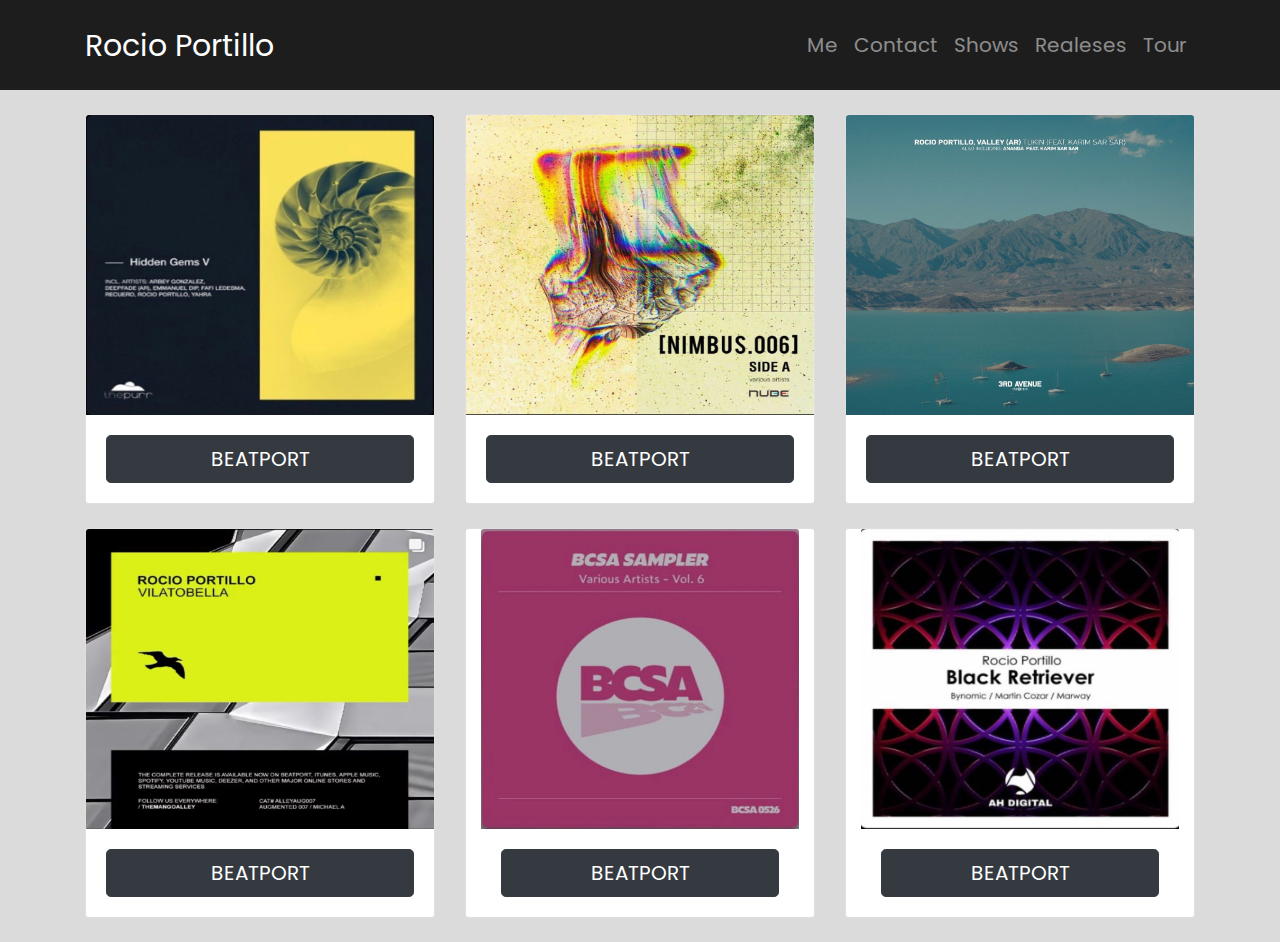
<file: music.html>
<!DOCTYPE html>
<html lang="en">

<head>
    <title>music</title>
    <meta name="viewport" content="width=device-width, initial-scale=1"> <!-- Tag de Viewport -->
    <link rel="stylesheet" href="https://stackpath.bootstrapcdn.com/bootstrap/4.4.1/css/bootstrap.min.css">
    <!-- CDN de Bootstrap del CSS -->
    <script src="https://stackpath.bootstrapcdn.com/bootstrap/4.4.1/js/bootstrap.min.js"></script>
    <!-- CDN de Bootstrap del JS -->
    <script src="https://code.jquery.com/jquery-3.4.1.slim.min.js"></script><!-- CDN de la librería de Jquery  -->
    <script src="https://cdn.jsdelivr.net/npm/popper.js@1.16.0/dist/umd/popper.min.js"></script>
    <!-- CDN de la librería de Popper  -->
    <link rel="preconnect" href="https://fonts.googleapis.com">
    <link rel="preconnect" href="https://fonts.gstatic.com" crossorigin>
    <link href="https://fonts.googleapis.com/css2?family=Poppins:wght@200;300&display=swap" rel="stylesheet">
    <link rel="stylesheet" href="style.css">

<body>

    <!--MENU DE LA PÁGINA-->

    <nav class="navbar navbar-expand-lg navbar-dark"
        style="background-color: rgb(29, 29, 29); height: 90px; font-size: 20px;">
        <div class="container">
            <a class="navbar-brand" href="./index.html" style="font-size: 30px;">Rocio Portillo</a>
            <button class="navbar-toggler" type="button" data-toggle="collapse" data-target="#navbarSupportedContent"
                aria-controls="navbarSupportedContent" aria-expanded="false" aria-label="Toggle navigation">
                <span class="navbar-toggler-icon"></span>
            </button>

            <div class="collapse navbar-collapse" id="navbarSupportedContent">
                <ul class="navbar-nav ml-auto">
                    <li class="nav-item">
                        <a class="nav-link" href="./history.html">Me</a>
                    </li>
                    <li class="nav-item">
                        <a class="nav-link" href="./contact.html">Contact</a>
                    </li>
                    <li class="nav-item">
                        <a class="nav-link" href="#">Shows</a>
                    </li>
                    <li class="nav-item">
                        <a class="nav-link" href="#">Realeses</a>
                    </li>
                    <li class="nav-item">
                        <a class="nav-link" href="#">Tour</a>
                    </li>
                </ul>
            </div>
        </div>
    </nav>

    <!--TARJETAS DE REALESES-->

    <!--PRIMER FILA-->

    <div class="container">

        <div class="row mt-4">

            <div class="col-md-4">
                <div class="card" >
                    <img src="./assets/WhatsApp Image 2022-11-01 at 12.56.55 PM.jpeg" height="300px" class="card-img-top" alt="...">
                    <div class="card-body">
                        <a href="https://www.beatport.com/release/hidden-gems-v/3752271"
                            class="btn btn-dark btn-lg btn-block">BEATPORT</a>
                    </div>
                </div>
            </div>


            <div class="col-md-4">
                <div class="card" >
                    <img src="./assets/WhatsApp Image 2022-11-01 at 12.56.54 PM.jpeg" height="300px" class="card-img-top" alt="...">
                    <div class="card-body">
                        <a href="https://www.beatport.com/release/nimbus-6-side-a-various-artists/3226673"
                            class="btn btn-dark btn-lg btn-block">BEATPORT</a>
                    </div>
                </div>
            </div>


            <div class="col-md-4">
                <div class="card" >
                    <img src="./assets/WhatsApp Image 2022-11-01 at 12.56.54 PM (1).jpeg" height="300px" class="card-img-top"
                        alt="...">
                    <div class="card-body">
                        <a href="https://www.beatport.com/release/ananda/3888304" class="btn btn-dark btn-lg btn-block">BEATPORT</a>
                    </div>
                </div>
            </div>
        </div>

        <!--SEGUNDA FILA-->

        <div class="row mt-4">

            <div class="col-md-4">
                <div class="card">
                    <img src="./assets/WhatsApp Image 2022-11-01 at 12.56.53 PM.jpeg" height="300px" class="card-img-top" alt="...">
                    <div class="card-body">
                        <a href="https://www.beatport.com/release/augmented-007-michael-a/3652574"
                            class="btn btn-dark btn-lg btn-block">BEATPORT</a>
                    </div>
                </div>
            </div>

            <div class="col-md-4">
                <div class="card col mb-4">
                    <img src="./assets/WhatsApp Image 2022-11-01 at 12.56.53 PM (1).jpeg" height="300px" class="card-img-top"
                        alt="...">
                    <div class="card-body">
                        <a href="https://www.beatport.com/release/bcsa-sampler-vol-6/3642195"
                            class="btn btn-dark btn-lg btn-block">BEATPORT</a>
                    </div>
                </div>
            </div>

            <div class="col-md-4">
                <div class="card col mb-4">
                    <img src="./assets/WhatsApp Image 2022-11-01 at 12.56.52 PM.jpeg" height="300px" class="card-img-top" alt="...">
                    <div class="card-body">
                        <a href="https://www.beatport.com/release/black-retriever/3768993"
                            class="btn btn-dark btn-lg btn-block">BEATPORT</a>
                    </div>
                </div>
            </div>
        </div>
    </div>





    <script src="https://code.jquery.com/jquery-3.4.1.slim.min.js"
        integrity="sha384-J6qa4849blE2+poT4WnyKhv5vZF5SrPo0iEjwBvKU7imGFAV0wwj1yYfoRSJoZ+n"
        crossorigin="anonymous"></script>
    <script src="https://cdn.jsdelivr.net/npm/popper.js@1.16.0/dist/umd/popper.min.js"
        integrity="sha384-Q6E9RHvbIyZFJoft+2mJbHaEWldlvI9IOYy5n3zV9zzTtmI3UksdQRVvoxMfooAo"
        crossorigin="anonymous"></script>
    <script src="https://cdn.jsdelivr.net/npm/bootstrap@4.4.1/dist/js/bootstrap.min.js"
        integrity="sha384-wfSDF2E50Y2D1uUdj0O3uMBJnjuUD4Ih7YwaYd1iqfktj0Uod8GCExl3Og8ifwB6"
        crossorigin="anonymous"></script>
</body>

</html>
</file>
<file: style.css>
* {
    margin: 0;
    padding: 0;
}

/*GENERAL*/

body {
    font-family: 'Poppins', sans-serif;
    color: rgb(40, 40, 40);
    background-color: rgba(215, 215, 215, 0.893);
}

.titulos {
    display: inline-block;
    font-size: 50px;
    font-family: 'Montserrat';
    padding-left: 50px;
    padding-top: 50px;
    color: rgba(12, 12, 12, 0.725);
}

.parrafos {
    display: inline-block;
    font-size: 20px;
    font-family: 'Montserrat';
    padding-left: 45px;
    color: rgba(12, 12, 12, 0.725);
}


/*HEADER*/

header .menuHeader {
    display: inline-block;
    height: 750px;
    width: 100%;
    background-image: url(./assets/header1848.JPG);
    background-repeat: no-repeat;
    background-position: center;
    background-size: 100%;
    overflow: hidden;
    border-radius: 10px;
}

nav .menuHeader li a {
    display: inline;
    font-size: 35px;
    font-family: 'Montserrat';
    font-style: normal;
    color: rgba(255, 255, 255, 0.85);
    list-style-type: none;
    text-decoration: none;
    position: absolute;
    transition: all 0.5s;
}

nav .menuHeader .meHeader {
    display: inline;
    position: absolute;
    left: 400px;
    top: 50px;
}

nav .menuHeader .realesesHeader {
    display: inline;
    position: absolute;
    left: 150px;
    top: 280px;
}

nav .menuHeader .musicHeader {
    display: inline;
    position: absolute;
    left: 1100px;
    top: 520px;
}

nav .menuHeader .tourHeader {
    display: inline;
    position: absolute;
    left: 1050px;
    top: 50px;
}

nav .menuHeader .showsHeader {
    display: inline;
    position: absolute;
    left: 1200px;
    top: 280px;
}

nav .menuHeader .contactHeader {
    display: inline;
    position: absolute;
    left: 250px;
    top: 520px;
}


nav .menuHeader li a:hover {
    background-color: #1515156a;
    border-radius: 10px;
    padding: 5px;
    text-overflow: initial;
}

/* GRID ITEMS */

.grid-item {
    display: flex;
    align-items: center;
    justify-content: center;

    border-radius: 4px;
    transition: transform 0.3s ease-in-out;

    background-size: cover;
    background-position: center;
    background-repeat: no-repeat;
}

.grid-item:hover {
    filter: opacity(0.9);
    transform: scale(1.04);
}

.grid-container {
    display: grid;
    grid-template-columns: repeat(auto-fill, minmax (250px, 1fr));
    grid-auto-rows: 300px;
    gap: 20px;
    padding: 30px;
}

@media (min-width: 768px) {

    .item1 {
        grid-column: 1 / 3;
    }

    .item4 {
        grid-row: 2 / 4;
    }

    .item6 {
        grid-column: 3 / 5;
    }

    .item7 {
        grid-column: 2 / 4;
        grid-row: 3 / 5;
    }
}
</file>
